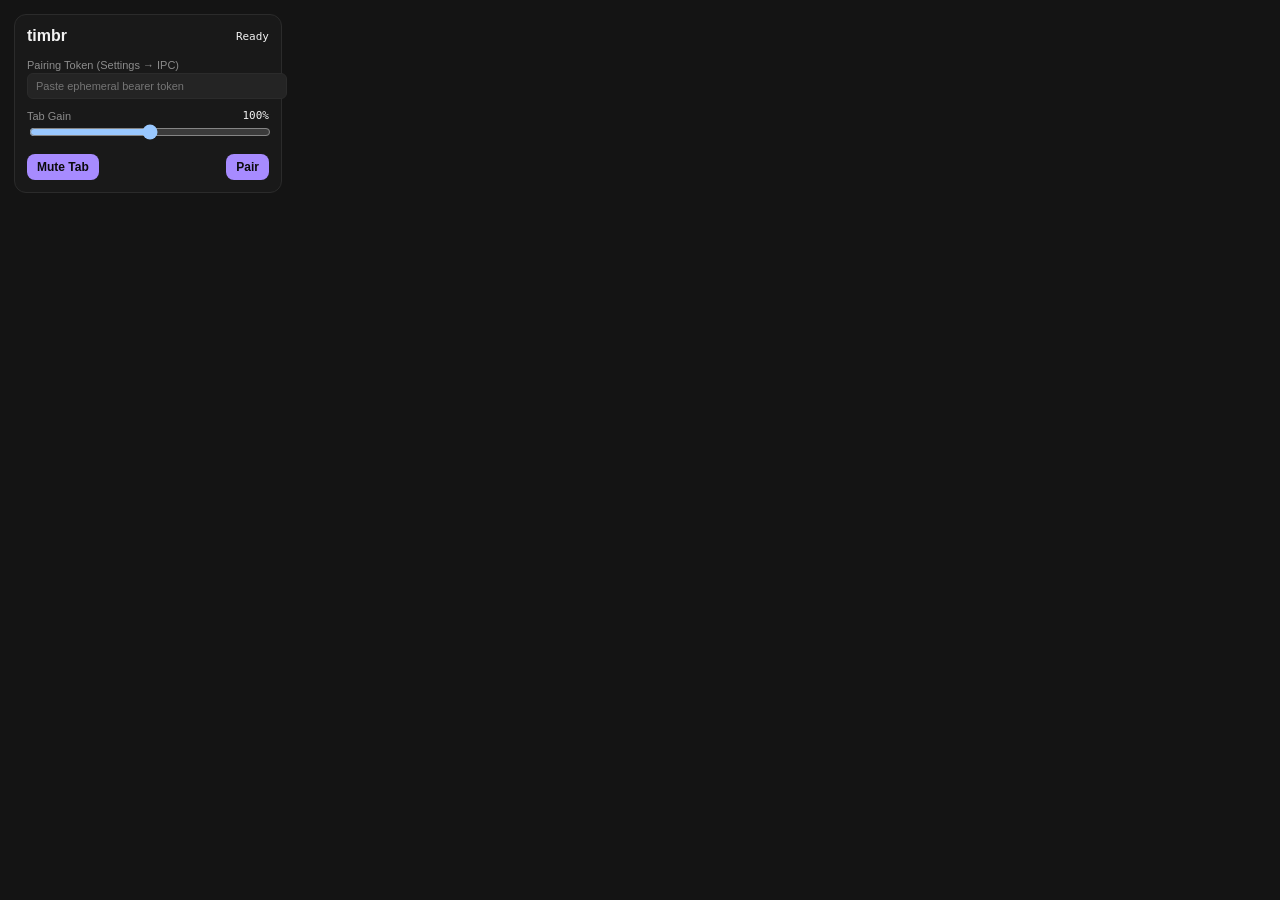
<file: extensions/chrome-mv3/popup.html>
<!doctype html>
<html lang="en">
<head>
  <meta charset="utf-8" />
  <title>timbr</title>
  <style>
    :root {
      color-scheme: dark;
      --bg: #141414; --surface: #191919; --ink: #F2F2F2; --muted: #8C8C8C; --accent: #A78BFF; --line: #2B2B2B;
    }
    body { margin: 0; padding: 14px; width: 268px; font-family: -apple-system, BlinkMacSystemFont, sans-serif; background: var(--bg); color: var(--ink); }
    .card { background: var(--surface); border: 1px solid var(--line); border-radius: 12px; padding: 12px; display: grid; gap: 10px; }
    .row { display: flex; align-items: center; justify-content: space-between; gap: 8px; }
    label { font-size: 11px; color: var(--muted); }
    input[type="password"], input[type="range"] { width: 100%; }
    input[type="password"] { background: #242424; border: 1px solid var(--line); border-radius: 6px; color: var(--ink); padding: 6px 8px; font-size: 11px; }
    button { background: var(--accent); color: #0B0B0B; border: 0; border-radius: 8px; padding: 6px 10px; font-weight: 600; cursor: pointer; font-size: 12px; }
    .mono { font-family: ui-monospace, monospace; font-size: 11px; }
  </style>
</head>
<body>
  <div class="card">
    <div class="row">
      <strong>timbr</strong>
      <span id="status" class="mono">Ready</span>
    </div>
    <div>
      <label for="token">Pairing Token (Settings → IPC)</label>
      <input id="token" type="password" placeholder="Paste ephemeral bearer token" />
    </div>
    <div>
      <div class="row">
        <label for="vol">Tab Gain</label>
        <span id="volLabel" class="mono">100%</span>
      </div>
      <input id="vol" type="range" min="0" max="200" value="100" />
    </div>
    <div class="row">
      <button id="muteBtn" type="button">Mute Tab</button>
      <button id="saveTokenBtn" type="button">Pair</button>
    </div>
  </div>
  <script src="popup.js"></script>
</body>
</html>
</file>
